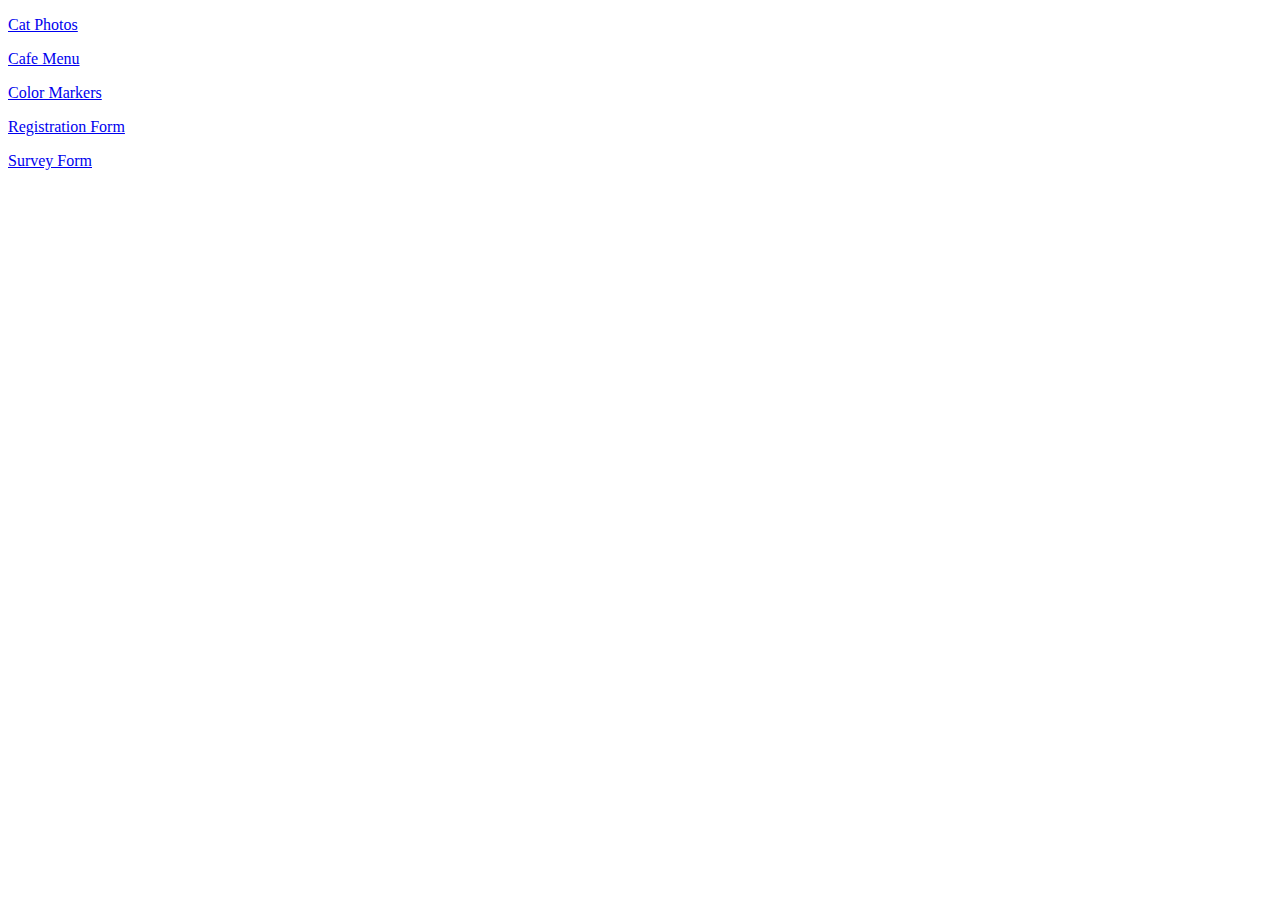
<file: index.html>
<!DOCTYPE html>
<html lang="en">
<head>
    <meta charset="UTF-8">
    <meta name="viewport" content="width=device-width, initial-scale=1.0">
    <title>FreeCodecamp exercises on responsive web design</title>
</head>
<body>
    <p><a href="CatPhotoApp/index.html">Cat Photos</a></p>
    <p><a href="CafeMenu/index.html">Cafe Menu</a></p>
    <p><a href="ColorMarkers/index.html">Color Markers</a></p>
    <p><a href="RegistrationForm/index.html">Registration Form</a></p>
    <p><a href="SurveyForm/index.html">Survey Form</a></p>
</body>
</html>
</file>
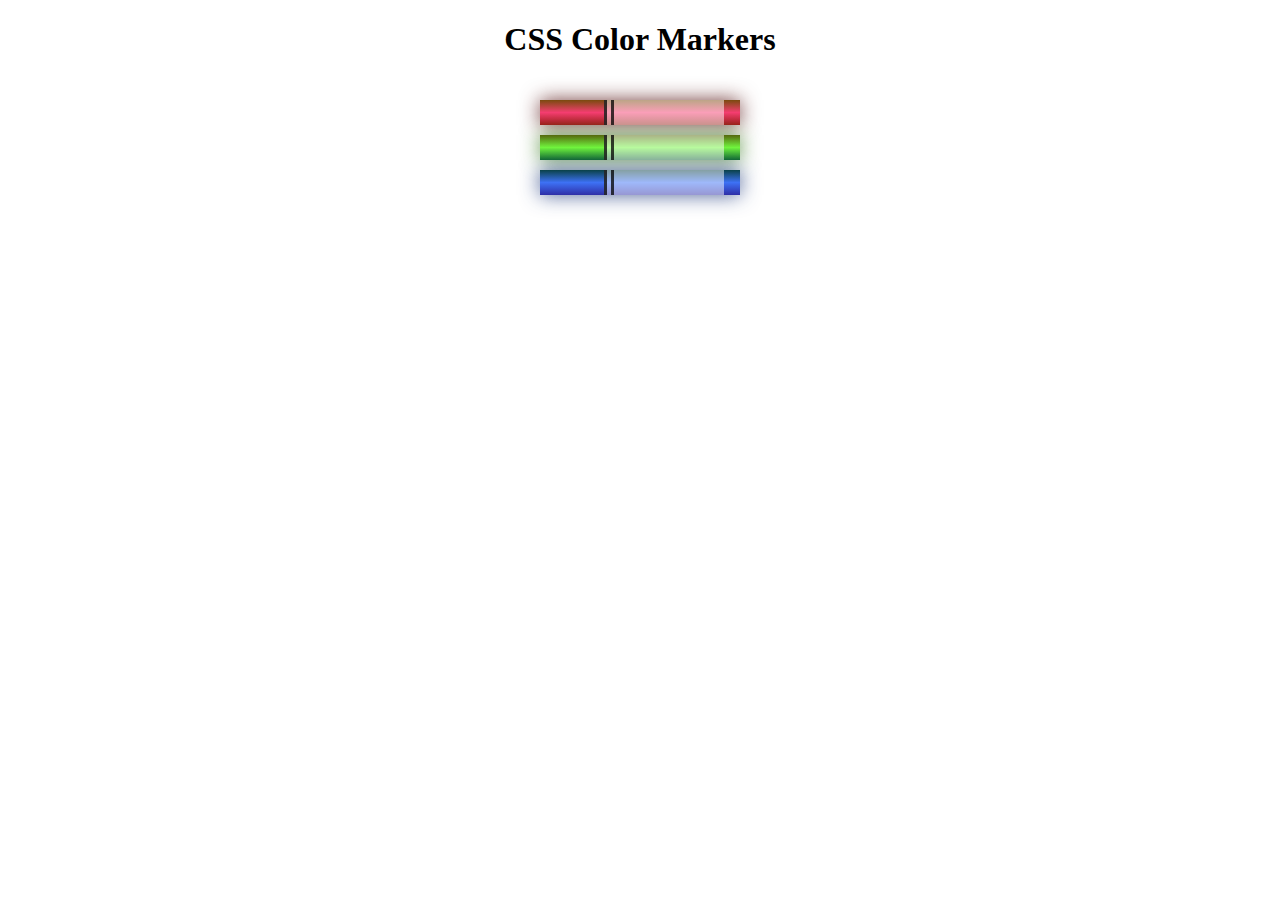
<file: ColorMarkers/index.html>
<!DOCTYPE html>
<html lang="en">
  <head>
    <meta charset="utf-8">
    <meta name="viewport" content="width=device-width, initial-scale=1.0">
    <title>Colored Markers</title>
    <link rel="stylesheet" href="styles/styles.css">
  </head>
  <body>
    <h1>CSS Color Markers</h1>
    <div class="container">
      <div class="marker red">
        <div class="cap"></div>
        <div class="sleeve"></div>
      </div>
      <div class="marker green">
        <div class="cap"></div>
        <div class="sleeve"></div>
      </div>
      <div class="marker blue">
        <div class="cap"></div>
        <div class="sleeve"></div>
      </div>
    </div>
  </body>
</html>
</file>
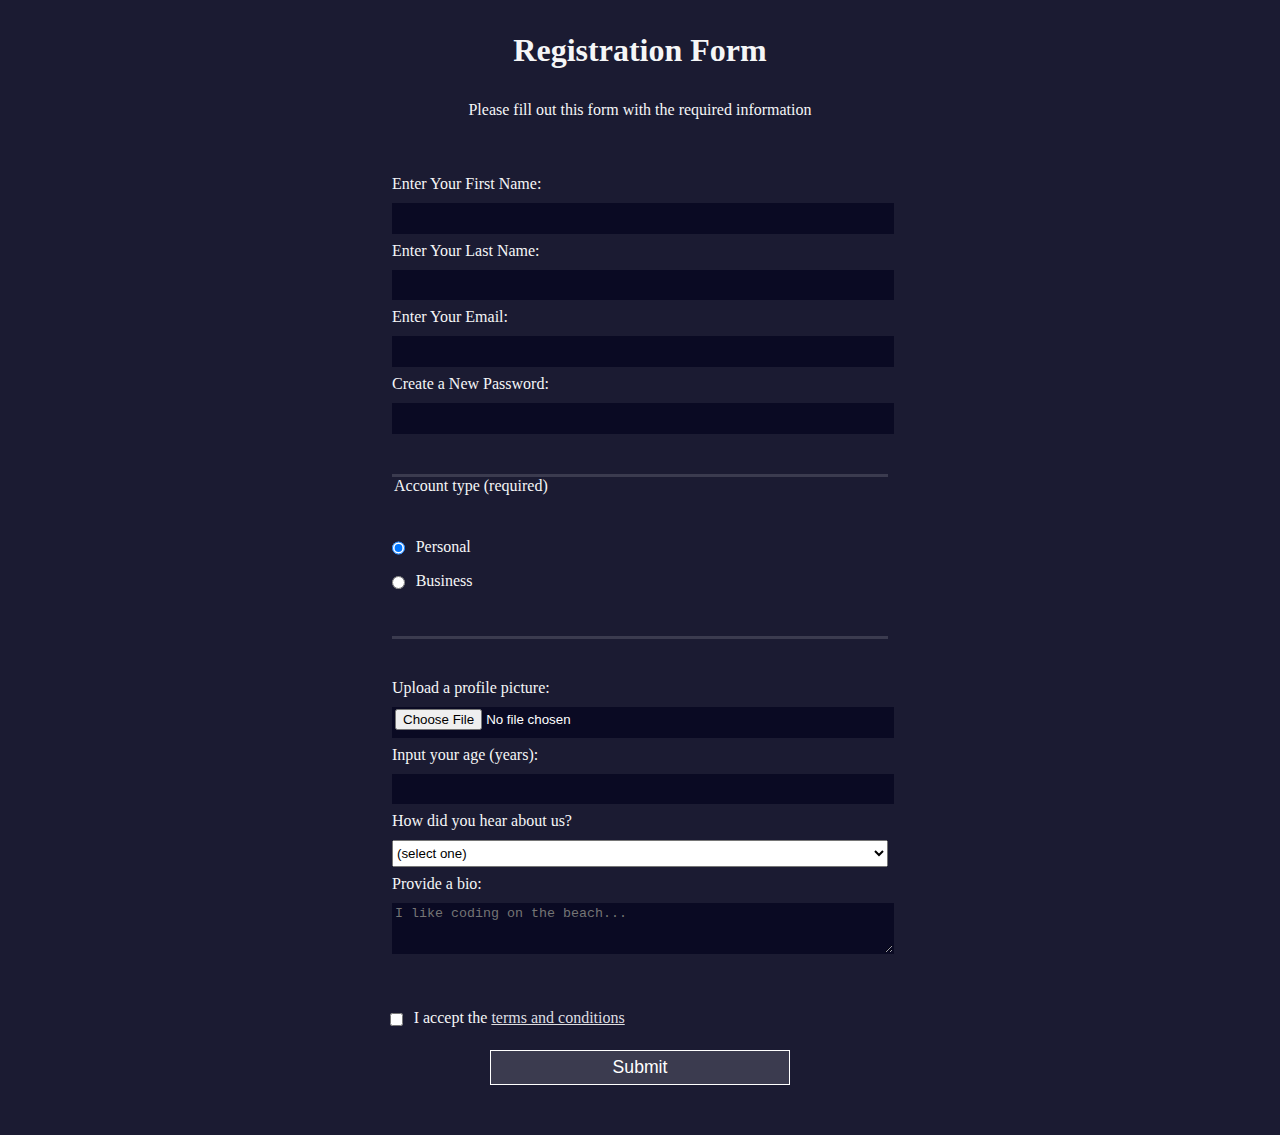
<file: RegistrationForm/index.html>
<!DOCTYPE html>
<html lang="en">
  <head>
    <meta charset="UTF-8">
    <title>Registration Form</title>
    <link rel="stylesheet" href="styles/styles.css" />
  </head>
  <body>
    <h1>Registration Form</h1>
    <p>Please fill out this form with the required information</p>
    <form method="post" action='https://register-demo.freecodecamp.org'>
      <fieldset>
        <label for="first-name">Enter Your First Name: <input id="first-name" name="first-name" type="text" required /></label>
        <label for="last-name">Enter Your Last Name: <input id="last-name" name="last-name" type="text" required /></label>
        <label for="email">Enter Your Email: <input id="email" name="email" type="email" required /></label>
        <label for="new-password">Create a New Password: <input id="new-password" name="new-password" type="password" pattern="[a-z0-5]{8,}" required /></label>
      </fieldset>
      <fieldset>
        <legend>Account type (required)</legend>
        <label for="personal-account"><input id="personal-account" type="radio" name="account-type" class="inline" checked /> Personal</label>
        <label for="business-account"><input id="business-account" type="radio" name="account-type" class="inline" /> Business</label>
      </fieldset>
      <fieldset>
        <label for="profile-picture">Upload a profile picture: <input id="profile-picture" type="file" name="file" /></label>
        <label for="age">Input your age (years): <input id="age" type="number" name="age" min="13" max="120" /></label>
        <label for="referrer">How did you hear about us?
          <select id="referrer" name="referrer">
            <option value="">(select one)</option>
            <option value="1">freeCodeCamp News</option>
            <option value="2">freeCodeCamp YouTube Channel</option>
            <option value="3">freeCodeCamp Forum</option>
            <option value="4">Other</option>
          </select>
        </label>
        <label for="bio">Provide a bio:
          <textarea id="bio" name="bio" rows="3" cols="30" placeholder="I like coding on the beach..."></textarea>
        </label>
      </fieldset>
      <label for="terms-and-conditions">
        <input class="inline" id="terms-and-conditions" type="checkbox" required name="terms-and-conditions" /> I accept the <a href="https://www.freecodecamp.org/news/terms-of-service/">terms and conditions</a>
      </label>
      <input type="submit" value="Submit" />
    </form>
  </body>
</html>
</file>
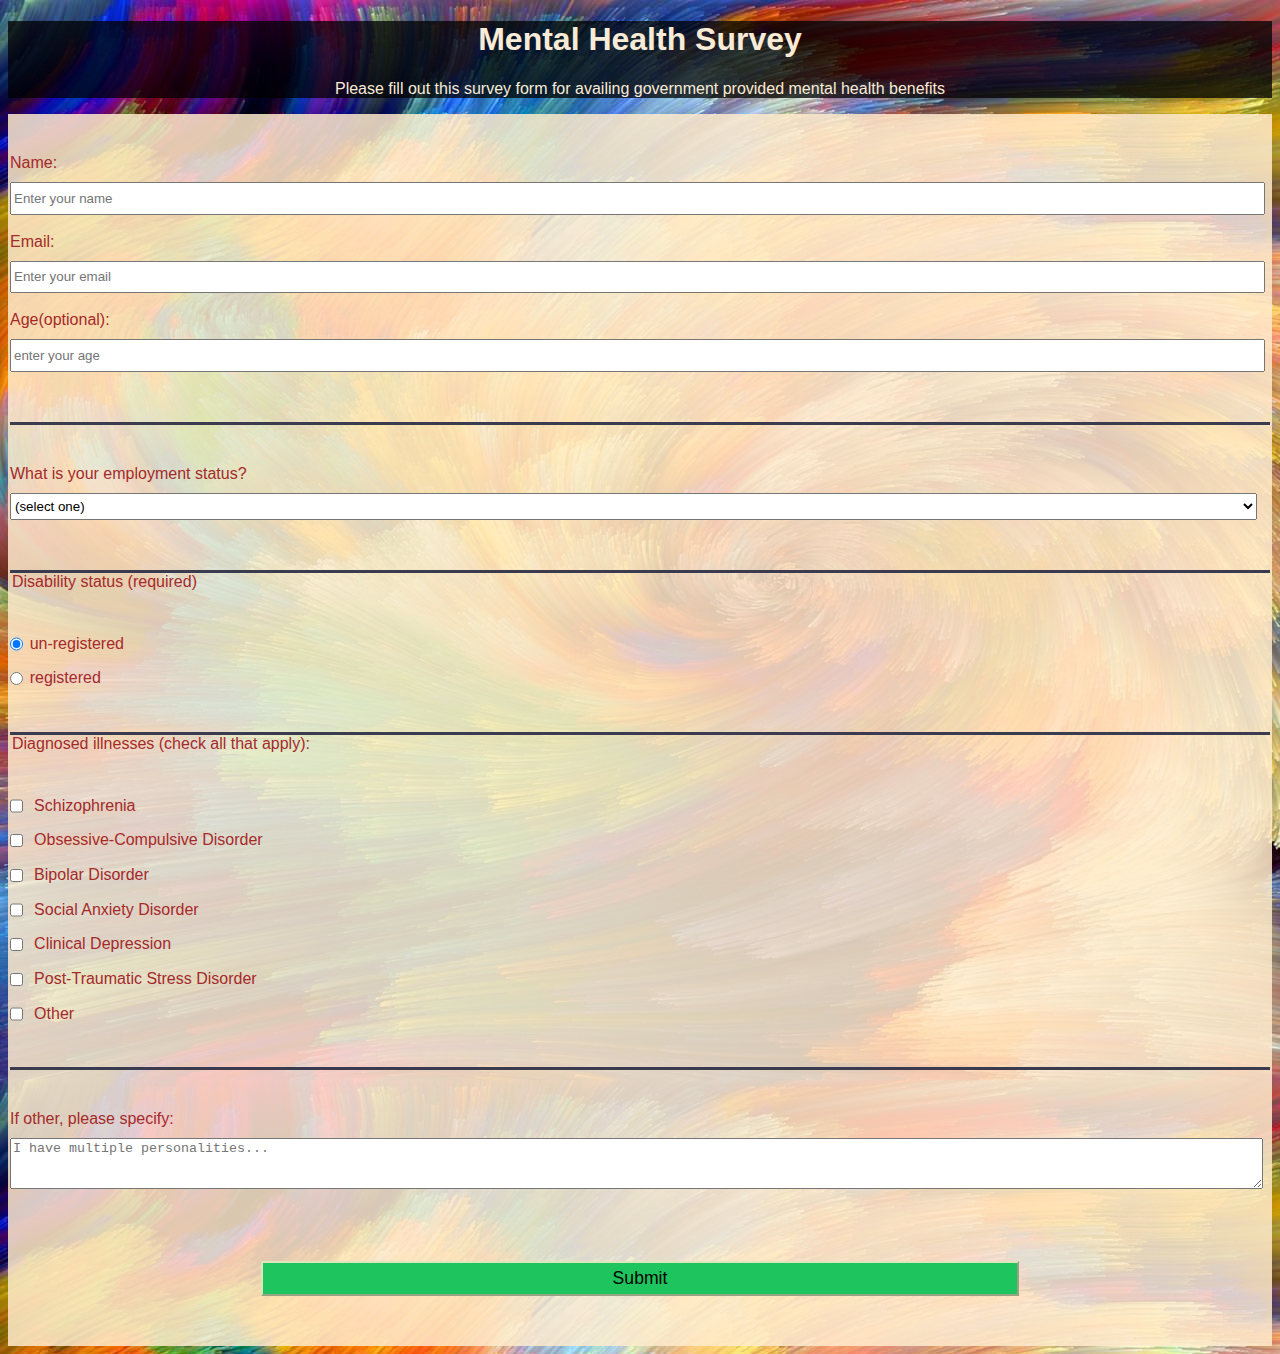
<file: SurveyForm/index.html>
<!DOCTYPE html>
<html lang="en">
<head>
    <meta charset="UTF-8">
    <meta name="viewport" content="width=device-width, initial-scale=1.0">
    <title>Survey Form</title>
    <link rel="stylesheet" href="styles/styles.css">
</head>
<body>
    <div class="container">
        <header class="header">
            <h1 id="title">Mental Health Survey</h1>
            <p id="description">Please fill out this survey form for availing government provided mental health benefits</p>
        </header>
    <form id="survey-form">
<fieldset>
    <label id="name-label" for="name">Name: <input id="name" name="name" type="text" placeholder="Enter your name" required/></label>
    <label id="email-label" for="email">Email: <input id="email" name="email" type="email" placeholder="Enter your email" required/></label>
    <label id="number-label" for="number">Age(optional): <input id="number" name="age" type="number" min="1" max="150" placeholder="enter your age"/></label>
</fieldset>
<fieldset>
    <label id="dropdown-label" for="dropdown">What is your employment status?
        <select id="dropdown" name="employment-status" required>
            <option value="">(select one)</option>
            <option value="1">unemployed</option>
            <option value="2">self-employed</option>
            <option value="3">employed</option>
            <option value="4">retired</option>
    </select>
    </label>
</fieldset>
<fieldset>
    <legend>Disability status (required)</legend>
    <label for="un-registered"><input id="un-registered" type="radio" name="disability-status" value="un-registered" class="input-radio" checked/>un-registered</label>
    <label for="registered"><input id="registered" type="radio" name="disability-status" value="registered" class="input-radio"/>registered</label>
</fieldset>
<fieldset>
    <legend>Diagnosed illnesses (check all that apply):</legend>
    <label><input name="diagnosis" value="schizophrenia" type="checkbox" class="input-checkbox"/> Schizophrenia</label>
    <label><input name="diagnosis" value="OCD" type="checkbox" class="input-checkbox"/> Obsessive-Compulsive Disorder</label>
    <label><input name="diagnosis" value="bipolar" type="checkbox" class="input-checkbox"/> Bipolar Disorder</label>
    <label><input name="diagnosis" value="SAD" type="checkbox" class="input-checkbox"/> Social Anxiety Disorder</label>
    <label><input name="diagnosis" value="depression" type="checkbox" class="input-checkbox"/> Clinical Depression</label>
    <label><input name="diagnosis" value="PTSD" type="checkbox" class="input-checkbox"/> Post-Traumatic Stress Disorder</label>
    <label><input name="diagnosis" value="others" type="checkbox" class="input-checkbox"/> Other</label>
</fieldset>
<fieldset>
    <label for="other-diagnoses">If other, please specify: <textarea id="other-diagnoses" name="other-diagnoses" rows="3" cols="30" placeholder="I have multiple personalities..."></textarea></label>
</fieldset>
<input id ="submit" type="submit" value="Submit" />
</form>
</div>
</body>
</html>
</file>
<file: ColorMarkers/styles/styles.css>
h1 {
    text-align: center;
  }
  
  .container {
    background-color: rgb(255, 255, 255);
    padding: 10px 0;
  }
  
  .marker {
    width: 200px;
    height: 25px;
    margin: 10px auto;
  }
  
  .cap {
    width: 60px;
    height: 25px;
  }
  
  .sleeve {
    width: 110px;
    height: 25px;
    background-color: rgba(255, 255, 255, 0.5);
    border-left: 10px double rgba(0, 0, 0, 0.75);
  }
  
  .cap, .sleeve {
    display: inline-block;
  }
  
  .red {
    background: linear-gradient(rgb(122, 74, 14), rgb(245, 62, 113), rgb(162, 27, 27));
    box-shadow: 0 0 20px 0 rgba(83, 14, 14, 0.8);
  }
  
  .green {
    background: linear-gradient(#55680D, #71F53E, #116C31);
    box-shadow: 0 0 20px 0 #3B7E20CC;
  }
  
  .blue {
    background: linear-gradient(hsl(186, 76%, 16%), hsl(223, 90%, 60%), hsl(240, 56%, 42%));
    box-shadow: 0 0 20px 0 hsla(223, 59%, 31%, 0.8);
  }
</file>
<file: RegistrationForm/styles/styles.css>
body {
    width: 100%;
    height: 100vh;
    margin: 0;
    background-color: #1b1b32;
    color: #f5f6f7;
    font-family: Tahoma;
    font-size: 16px;
}

h1, p {
    margin: 1em auto;
    text-align: center;
}
  
form {
    width: 60vw;
    max-width: 500px;
    min-width: 300px;
    margin: 0 auto;
    padding-bottom: 2em;
}
  
fieldset {
    border: none;
    padding: 2rem 0;
    border-bottom: 3px solid #3b3b4f;
}
  
fieldset:last-of-type {
    border-bottom: none;
}
  
label {
    display: block;
    margin: 0.5rem 0;
}
  
input, textarea, select {
    margin: 10px 0 0 0;
    width: 100%;
    min-height: 2em;
}
  
input, textarea {
    background-color: #0a0a23;
    border: 1px solid #0a0a23;
    color: #ffffff;
}

.inline {
    width: unset;
    margin: 0 0.5em 0 0;
    vertical-align: middle;
    display: inline;
}
  
input[type="submit"] {
    display: block;
    width: 60%;
    margin: 1em auto;
    height: 2em;
    font-size: 1.1rem;
    background-color: #3b3b4f;
    border-color: white;
    min-width: 300px;
}
  
input[type="file"] {
    padding: 1px 2px;
}

a {
  color: #dfdfe2;
}
</file>
<file: SurveyForm/styles/styles.css>
body {
    background-image: url(../images/colors-landscape-background.jpg);
}

form {
    color: rgb(165, 42, 42);
    background-color:rgba(255, 235, 205, 0.85);
    margin: 0 auto;
    padding-bottom: 2em;
}

header {
    color: antiquewhite;
    background-color: rgba(0, 0, 0, 0.75);
    text-align: center;
    margin: auto;
    font-family: 'Segoe UI', Tahoma, Geneva, Verdana, sans-serif;
}

fieldset {
    border: none;
    padding: 2rem 0;
    border-bottom: 3px solid #3b3b4f;
    font-family: Tahoma, Geneva, Verdana, sans-serif;
}
  
fieldset:last-of-type {
    border-bottom: none;
}

label {
    display: block;
    margin: 0.5rem 0;
}

input, textarea, select {
    margin: 10px auto;
    width: 99%;
    min-height: 2em;
}

.input-radio, .input-checkbox {
    width: unset;
    margin: 0 0.5em 0 0;
    vertical-align: middle;
    display: inline;
}


input[type="submit"] {
    display: block;
    width: 60%;
    margin: 1em auto;
    height: 2em;
    font-size: 1.1rem;
    background-color: #1ec45e;
    border-color:rgba(255, 235, 205, 0.85);
    min-width: 300px;
}
</file>
